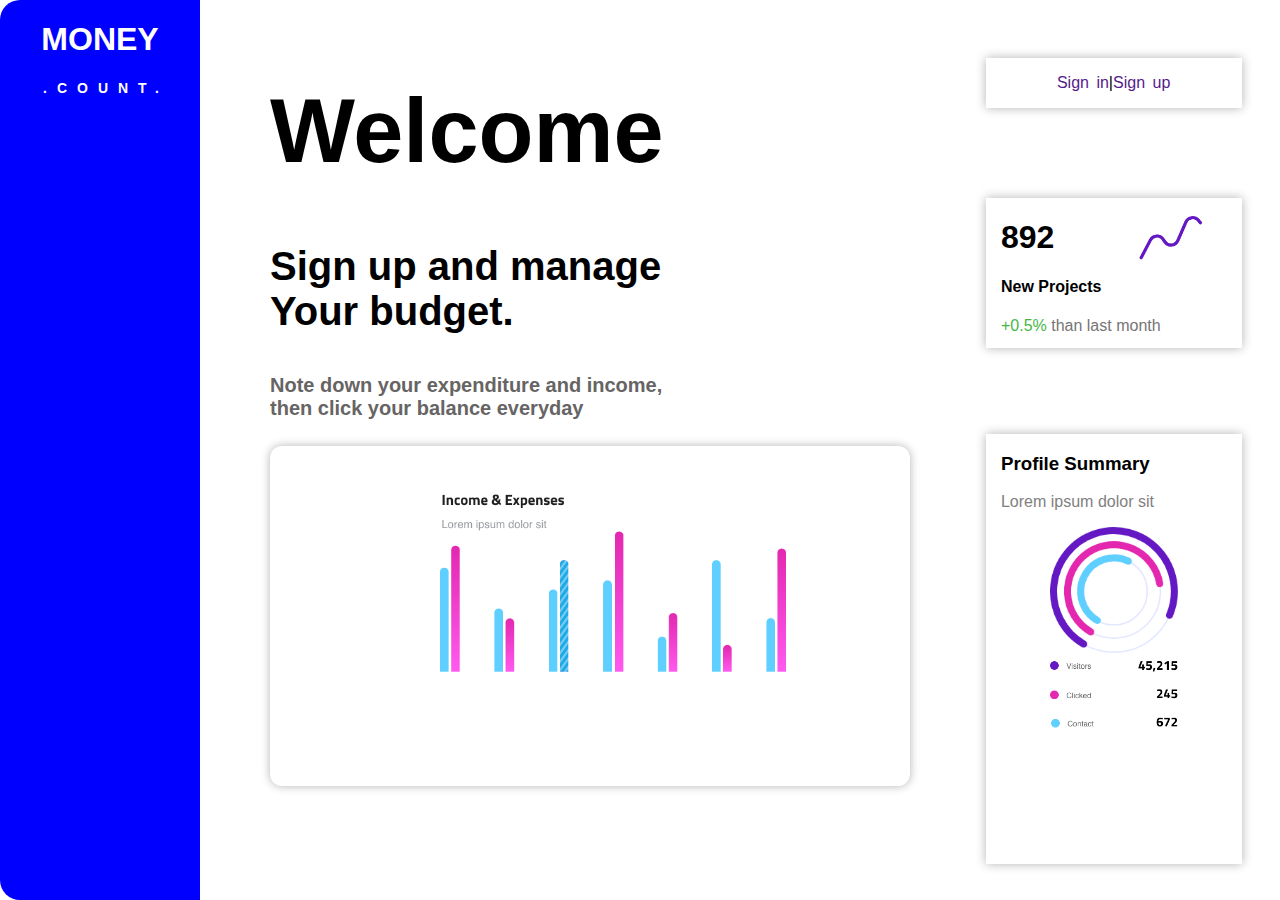
<file: index.html>
<!DOCTYPE html>
<html lang="en">
  <head>
    <meta charset="UTF-8" />
    <meta name="viewport" content="width=device-width, initial-scale=1.0" />
    <title>Home Page</title>
    <link rel="stylesheet" href="./styles/index.css" />
  </head>
  <body>
    <div class="sidebar">
      <h1>MONEY</h1>
      <p id="count">.COUNT.</p>
    </div>
    <div class="sign"><a href="">Sign in </a> | <a href="">Sign up</a></div>

    <div class="content">
      <h1>Welcome</h1>
      <h3>
        Sign up and manage <br />
        Your budget.
      </h3>
      <h4>
        Note down your expenditure and income,<br />
        then click your balance everyday
      </h4>
      <div class="box">
        <img src="./img/graph.png" alt="" />
      </div>
    </div>
    <div class="projects">
      <h1>892</h1>
      <h4>New Projects</h4>
      <p>
        <span style="color: rgb(70, 183, 70)">+0.5%</span
        ><span id="extendpara"> than last month</span>
      </p>
      <img src="./img/curve.png" alt="" />
    </div>
    <div class="profile">
      <h3>Profile Summary</h3>
      <p>Lorem ipsum dolor sit</p>
      <img src="./img/ringProgressbar.png" alt="" />
      <img src="./img/item.png" alt="" />
    </div>
  </body>
</html>
</file>
<file: styles/index.css>
body, html {
    margin: 0;
    padding: 0;
    height: 100%;
    font-family: Arial, sans-serif;
}

.sidebar {
    position: fixed;
    left: 0;
    top: 0;
    height: 100%;
    width: 200px;
    background-color: blue;
    color: white;
    font-weight: bold;

    border-top-left-radius: 20px;
    border-bottom-left-radius: 20px;


}

.content {
    margin-left: 200px;
    padding: 20px;
    
}
.content h1{
    font-size: 90px;
    margin-left: 50px;
 
}

.content h3{
    font-size: 40px;
    margin-left: 50px;
}

.content h4{
    font-size: 20px;
    color: rgb(103, 100, 100);
    margin-left: 50px;
}



.box {
    width: 50vw;
    height: 340px;
    background-color: white;
    box-shadow: 0 0 10px rgba(0, 0, 0, 0.3);
    margin-top: 5%;
    margin-left: 50px;
    position: relative;
    border-radius: 12px;
    margin-top: 10px;
}
.box img{
    margin-left: 170px;
    margin-top: 40px;
    width: 27vw;
    
}

.sign{
    width: 20vw;
    height: 50px;
    box-shadow: 0 0 10px rgba(0,0,0, 0.3);
    margin-left: 85%;
    display: flex;
    justify-content: center; 
    align-items: center;
    word-spacing: 3px;
    margin-top: 40px;
    position: absolute;
    right: 3%;
    top: 2%;
}

.sign a{
    text-decoration: none; 
}


.projects{
    width: 20vw;
    height: 150px;
    box-shadow: 0 0 10px rgba(0,0,0, 0.3);
    position: absolute;
    right: 3%;
    top: 22%;


}
#extendpara{
    color: rgb(118, 116, 116);
}

.projects h1, h4, p{
    margin-left: 6%;
}

.projects img{
    position: relative;
    left: 60%;
    bottom: 90%;
    width: 5vw;
    
}

.sidebar h1{
    text-align: center;
}
.sidebar p{
    font-size: 14px;
    text-align: center;
    letter-spacing: 10px;
    font-weight: bold;
}


.profile{

    width: 20vw;
    height: 430px;
    box-shadow: 0 0 10px rgba(0,0,0, 0.3);
    position: absolute;
    right: 3%;
    bottom: 4%;
    text-align: left;

}

.profile h3, p{
    margin-left: 6%;
}

.profile p{
    color: grey;
}

.profile img{
    width: 10vw;
    display: flex;
    margin-left: auto;
    margin-right: auto;
    
}
</file>
